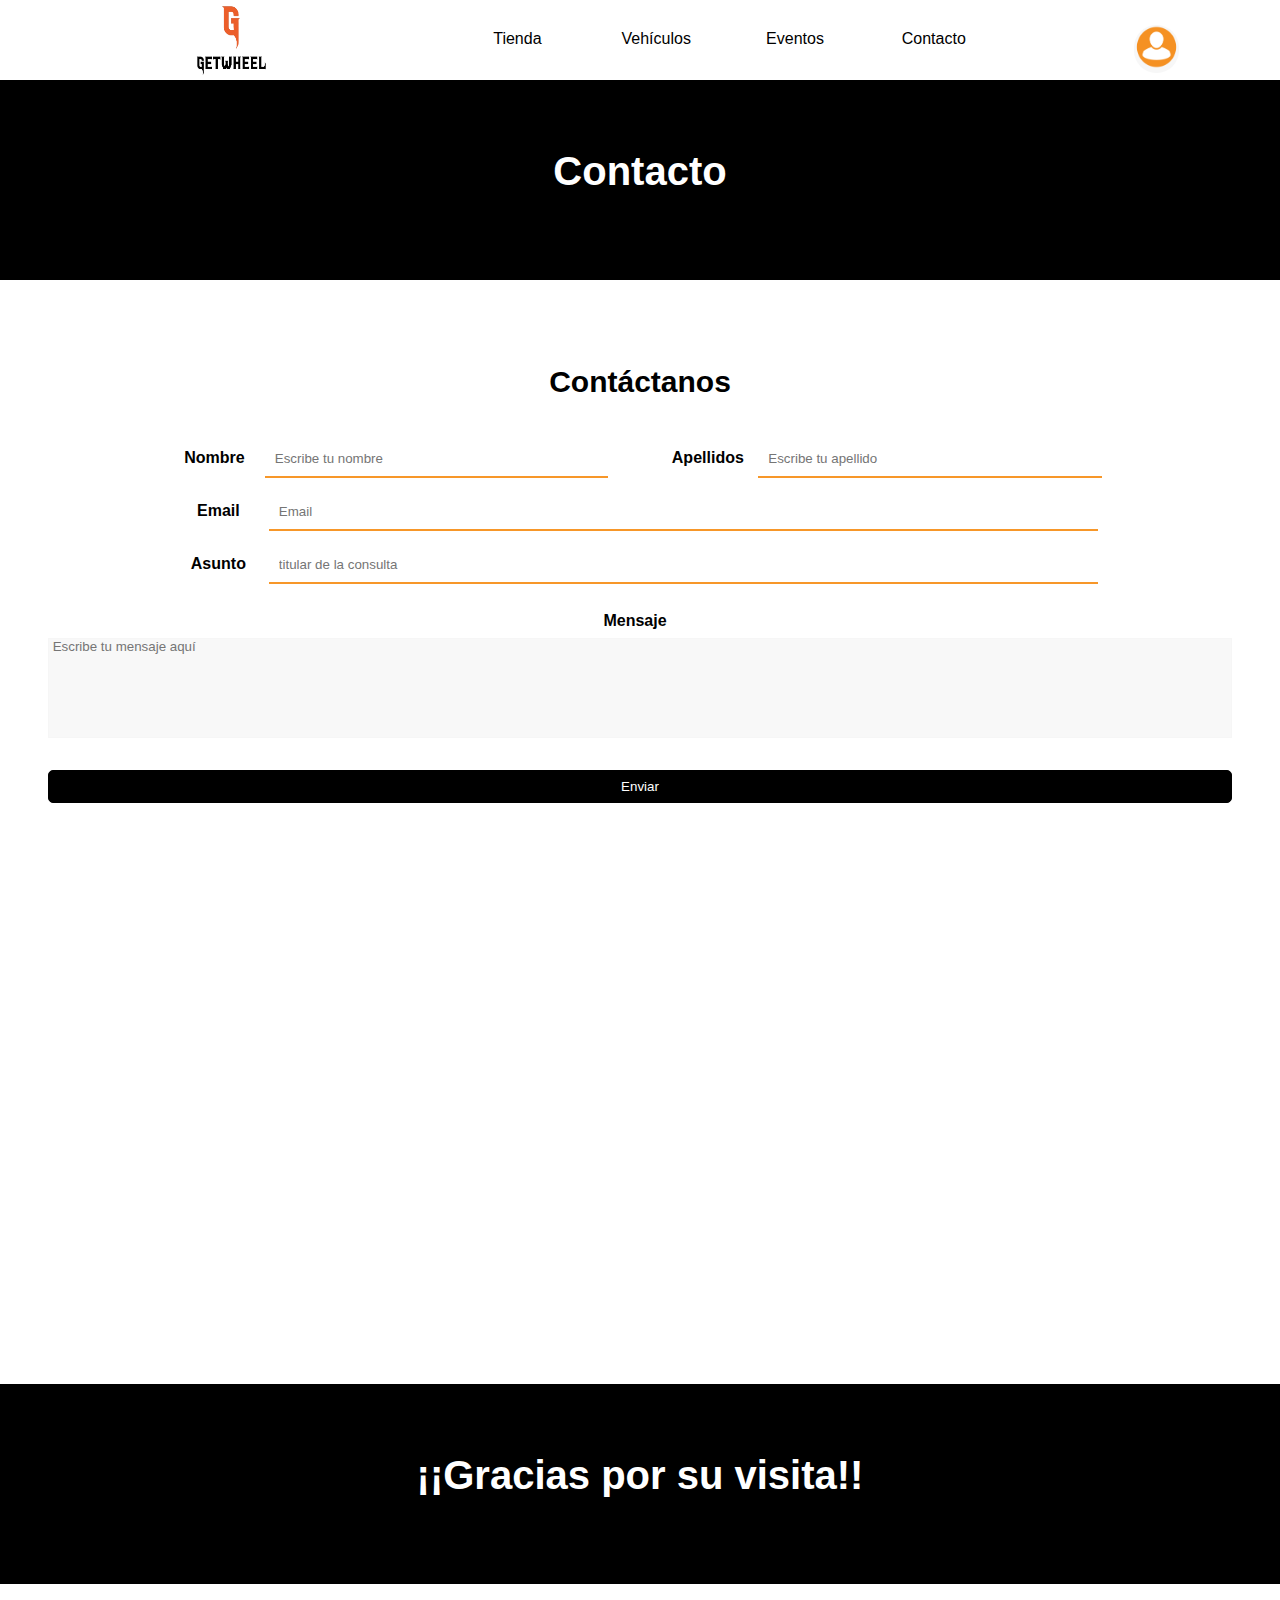
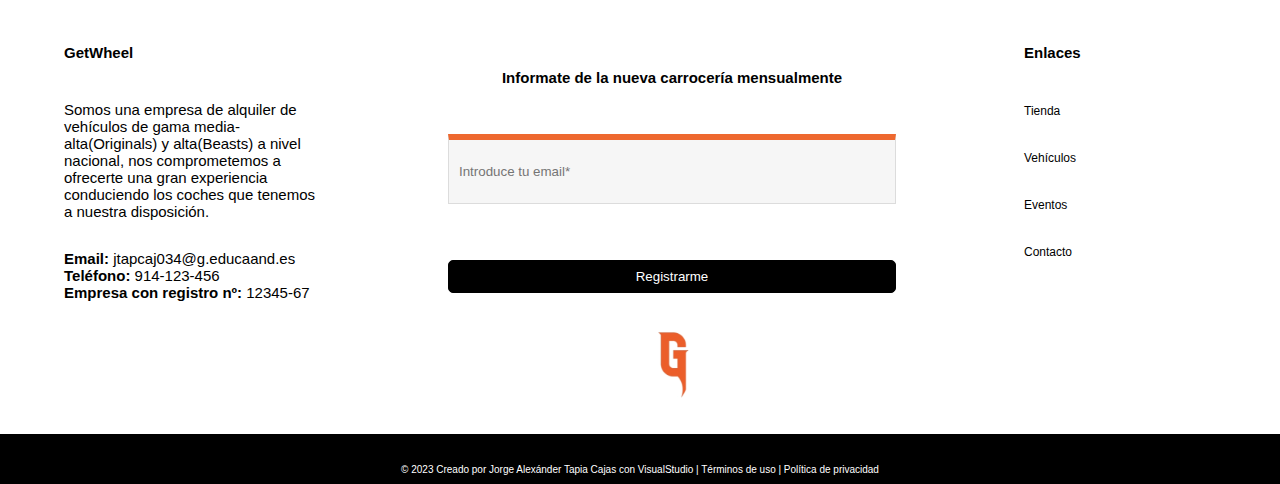
<file: Paginas/Contacto.html>
<!DOCTYPE html>
<html lang="en">
<head>
    <link rel="stylesheet" href="../css/estilosContacto.css">
    <link rel="stylesheet" href="https://fonts.googleapis.com/css?family=Tangerine">
    <link rel="stylesheet" href="https://cdnjs.cloudflare.com/ajax/libs/font-awesome/6.3.0/css/all.min.css">
    <meta charset="UTF-8">
    <meta http-equiv="X-UA-Compatible" content="IE=edge">
    <meta name="viewport" content="width=device-width, initial-scale=1.0">
    <title>Tienda</title>
</head>
<body>
    <header>
        <nav>
            <a href="../index.html" class="logoMenu"><img src="../images/Mi proyecto.png"/></a>
            <input type="checkbox" id="check">
            <label for="check" class="checkbtn">
                <i class="fa-solid fa-bars"></i>                
            </label>
            <ul>
                <li><a href="Tienda.html">Tienda</a></li>
                <li class="vehiculoDesplegable"><a href="Vehiculos.html">Vehículos</a>
                <!-- comienzo menu desplegable -->
                <ul>
                    <li><a href="">Marca</a></li>
                    <li><a href="">Año</a></li>
                    <li><a href="">Color</a></li>
                    <li><a href="">Tipo</a></li>
                </ul>
                <!-- fin menu desplegable -->
                </li>
                <li><a href="Eventos.html">Eventos</a></li>
                <li><a href="Contacto.html">Contacto</a></li>
                <li class="Login">
                    <a href="../Paginas/Login.html">
                        <img src="../images/loginimg2.png" alt="">
                    </a>
                </li>
            </ul>
        </nav>
    </header>

    <main>
        <section class="contacto">
            <h2>Contacto</h2>
        </section>

        <section class="formulario">
            <article class="datos">
                <h3>Contáctanos</h3>
                <form action="#" target="" method="get" name="formDatosPersonales">

                    <label for="nombre">Nombre</label>
                    <input type="text" name="nombre" id="nombre" placeholder="Escribe tu nombre"/>
                    <br class="nyp">
                
                    <label for="apellidos">Apellidos</label>
                    <input type="text" name="apellidos" id="apellidos" placeholder="Escribe tu apellido"/>
                    <br>
                
                    <label for="email">Email</label>
                    <input type="email" name="email" id="email" pattern="^[a-zA-Z0-9._%+-]+@[a-zA-Z0-9.-]+\.[a-zA-Z]{2,}$" placeholder="Email" required>
                    <br>

                    <label for="asunto">Asunto</label>
                    <input type ="asunto" name="asunto" id="asunto" placeholder="titular de la consulta"/>
                    <br>

                    <label for="mensaje">Mensaje</label>
                    <textarea name="mensaje" for="mensaje" placeholder=" Escribe tu mensaje aquí" maxlength="300"></textarea>
                    
                    <input type="submit" name="enviar" value="Enviar"/>
                </form>
            </article>
        </section>

        <!-- MAPA -->
        <iframe src="https://www.google.com/maps/embed?pb=!1m18!1m12!1m3!1d3205.6729039960624!2d-4.640340224455624!3d36.53788497232309!2m3!1f0!2f0!3f0!3m2!1i1024!2i768!4f13.1!3m3!1m2!1s0xd72e219a82d6e23%3A0x30296283b87b266a!2sIES%20Vega%20de%20Mijas!5e0!3m2!1ses!2ses!4v1681660203575!5m2!1ses!2ses" width="100%" height="450" style="border:0;" allowfullscreen="" loading="lazy" referrerpolicy="no-referrer-when-downgrade"></iframe>

        <section class="contacto">
            <h2>¡¡Gracias por su visita!!</h2>
        </section>

        <footer>
            <section class="info">
                <h4>GetWheel</h4>
                <p>Somos una empresa de alquiler de vehículos de gama media-alta(Originals) y alta(Beasts) 
                    a nivel nacional, nos comprometemos a ofrecerte una gran experiencia conduciendo los coches 
                    que tenemos a nuestra disposición.
                </p>
                <p> <b> Email:</b> jtapcaj034@g.educaand.es <br> <b> Teléfono: </b>914-123-456 <br> <b> Empresa con registro nº:</b> 12345-67</p>
            </section>
        
            <!-- 3er Trimestre FORMS -->
            <form id="mail">
                <h4>Informate de la nueva carrocería mensualmente</h4>
                    <input type="email" name="email" id="email" pattern="^[a-zA-Z0-9._%+-]+@[a-zA-Z0-9.-]+\.[a-zA-Z]{2,}$" placeholder="Introduce tu email*" required>         
                    <i class="fa fa-check check-ok"></i>
                    <input type="submit" name="enviar" value="Registrarme"/>
                    <img src="../images/imageonline-co-transparentimage_edited.png">
            </form>

            <section class="links">
                <h4>Enlaces</h4>
                <p><a href="">Tienda</a></p>
                <p><a href="">Vehículos</a></p>
                <p><a href="">Eventos</a></p>
                <p><a href="">Contacto</a></p>
            </section>

            <section class="bottom">
                <p>© 2023 Creado por Jorge Alexánder Tapia Cajas con VisualStudio  |  Términos de uso  |  Política de privacidad</p>
            </section>
        </footer>

    </main>

</body>
</html>
</file>
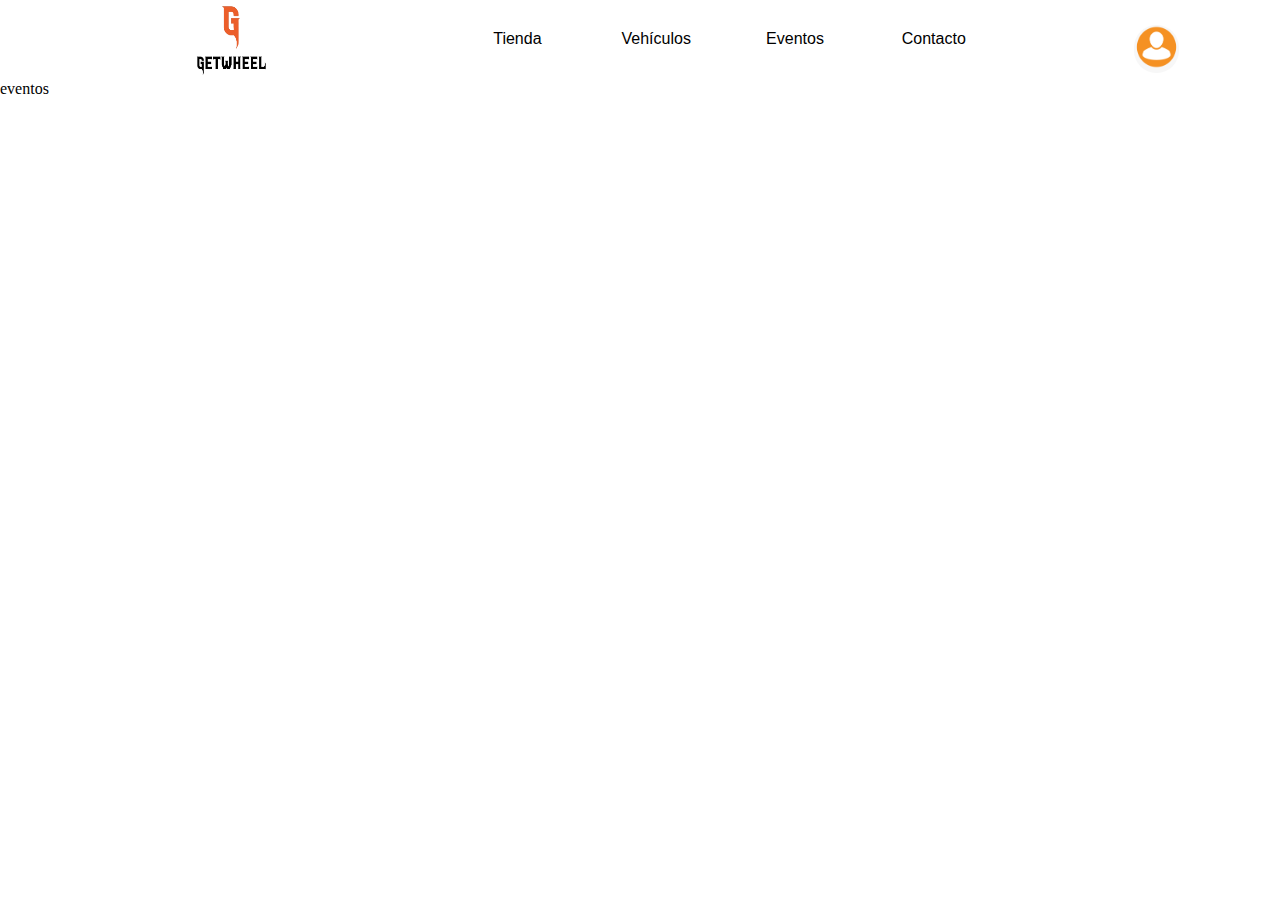
<file: Paginas/Eventos.html>
<!DOCTYPE html>
<html lang="en">
<head>
    <link rel="stylesheet" href="../css/estilosIndex.css">
    <link rel="stylesheet" href="https://fonts.googleapis.com/css?family=Tangerine">
    <link rel="stylesheet" href="https://cdnjs.cloudflare.com/ajax/libs/font-awesome/6.3.0/css/all.min.css">
    <meta charset="UTF-8">
    <meta http-equiv="X-UA-Compatible" content="IE=edge">
    <meta name="viewport" content="width=device-width, initial-scale=1.0">
    <title>Tienda</title>
</head>
<body>
    <header>
        <nav>
            <a href="../index.html" class="logoMenu"><img src="../images/Mi proyecto.png"/></a>
            <input type="checkbox" id="check">
            <label for="check" class="checkbtn">
                <i class="fa-solid fa-bars"></i>                
            </label>
            <ul>
                <li><a href="Tienda.html">Tienda</a></li>
                <li><a href="Vehiculos.html">Vehículos</a>
                <!-- comienzo menu desplegable -->
                <ul>
                    <li><a href="">Marca</a></li>
                    <li><a href="">Año</a></li>
                    <li><a href="">Color</a></li>
                    <li><a href="">Tipo</a></li>
                </ul>
                <!-- fin menu desplegable -->
                </li>
                <li><a href="Eventos.html">Eventos</a></li>
                <li><a href="Contacto.html">Contacto</a></li>
                <li class="Login">
                    <a href="../Paginas/Login.html">
                        <img src="../images/loginimg2.png" alt="">
                    </a>
                </li>
            </ul>
        </nav>
    </header>

    <p>eventos</p>

</body>
</html>
</file>
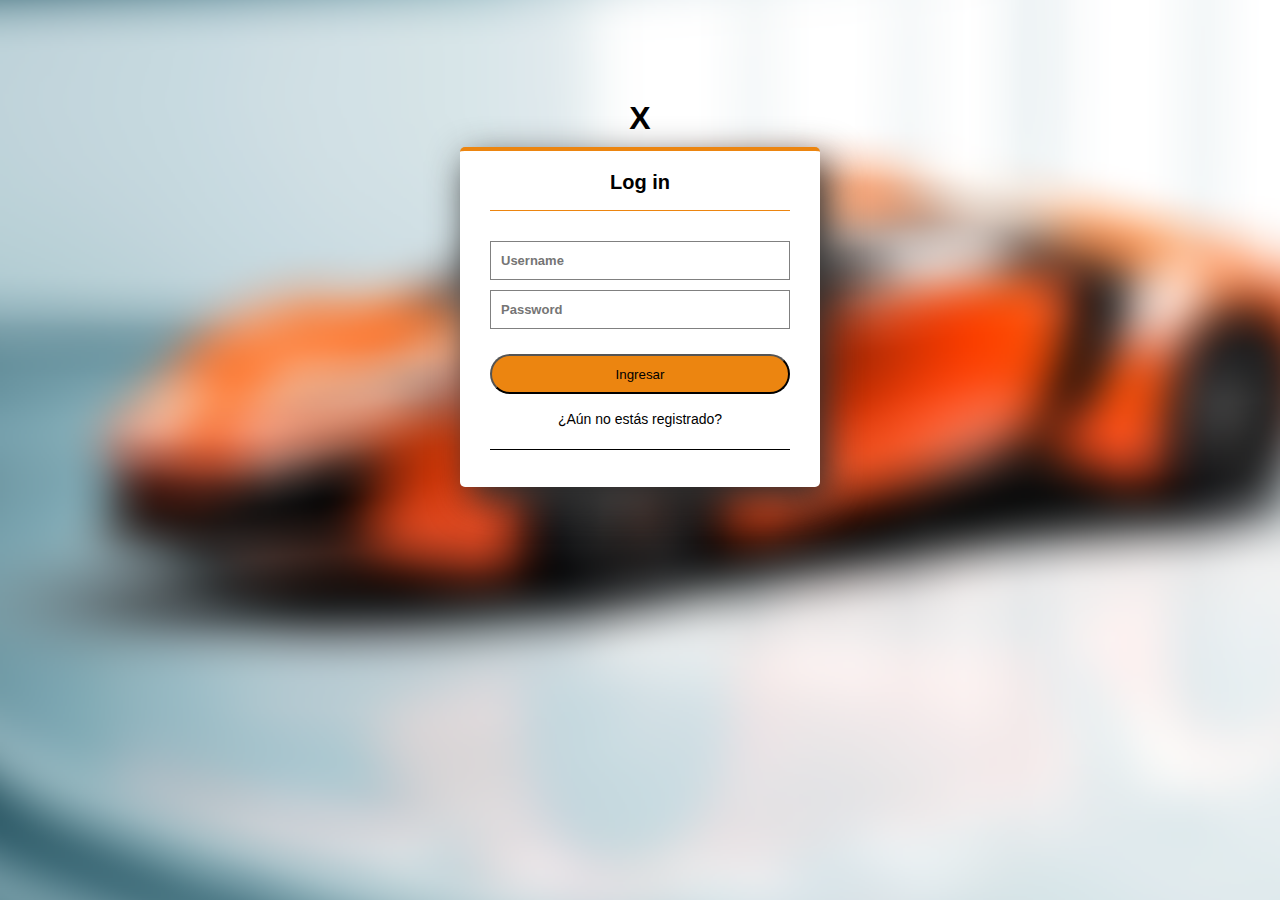
<file: Paginas/Login.html>
<!DOCTYPE html>
<html lang="en">
<head>
    <link rel="stylesheet" href="../css/estilosLogin.css">
        <link rel="stylesheet" href="https://fonts.googleapis.com/css?family=Tangerine">
        <link rel="stylesheet" href="https://cdnjs.cloudflare.com/ajax/libs/font-awesome/6.3.0/css/all.min.css">
        <meta charset="UTF-8">
        <meta http-equiv="X-UA-Compatible" content="IE=edge">
        <meta name="viewport" content="width=device-width, initial-scale=1.0">
        <title>Login</title>
</head>
<body>
    <article class="Salir">
        <a href="../index.html"><h1>X</h1></a>
    </article>
    <form action="Login" novalidate>
        <h5>Log in</h5>
        <input class="controls" type="text" name="usuario" value="" placeholder="Username">
        <input class="controls" type="password" name="contraseña" value="" placeholder="Password">
        <input class="buttons" type="submit" name="" value="Ingresar">
        <p><a href="../Paginas/Registro.html">¿Aún no estás registrado?</a></p>
    </form>
</body>
</html>
</file>
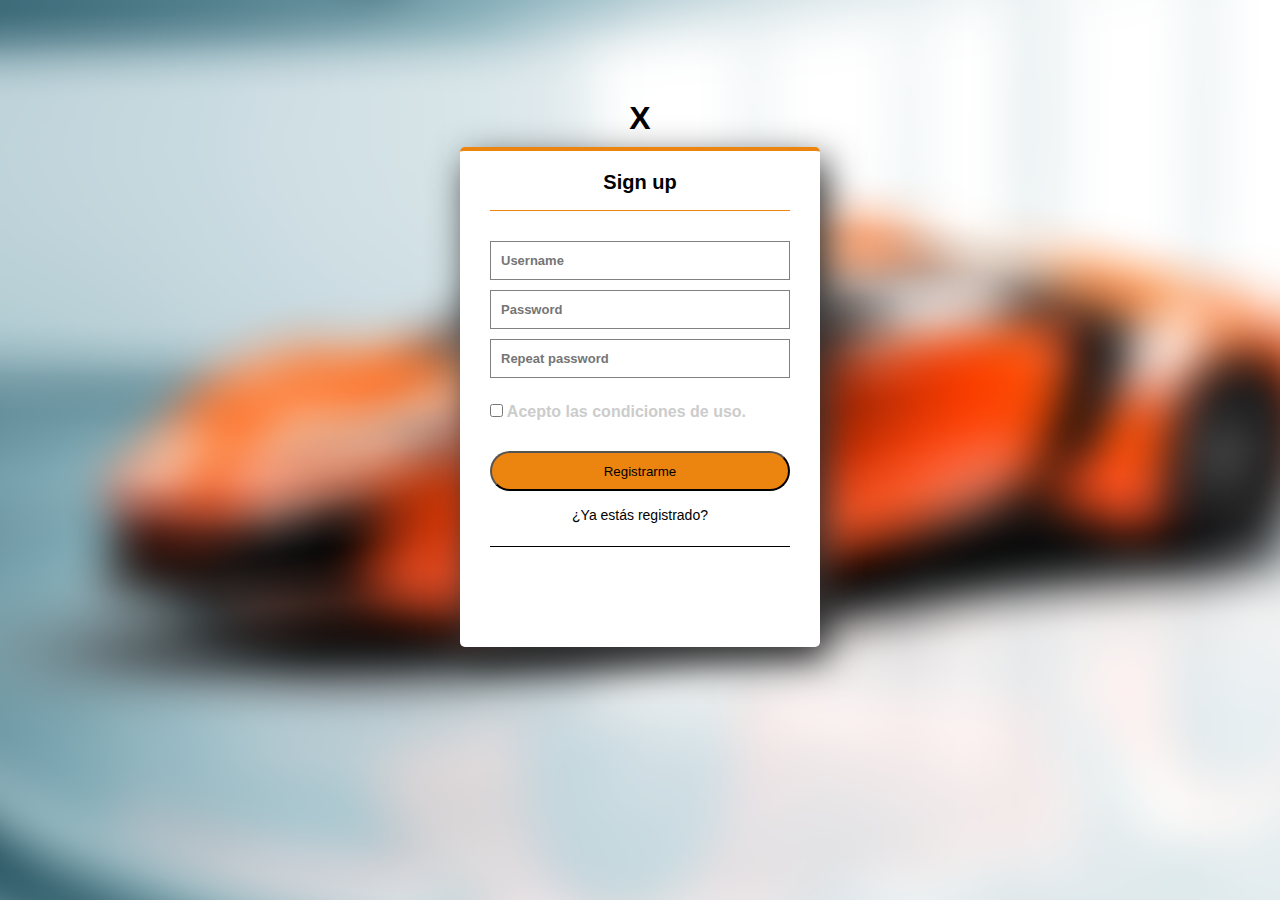
<file: Paginas/Registro.html>
<!DOCTYPE html>
<html lang="en">
<head>
    <link rel="stylesheet" href="../css/estilosRegistro.css">
        <link rel="stylesheet" href="https://fonts.googleapis.com/css?family=Tangerine">
        <link rel="stylesheet" href="https://cdnjs.cloudflare.com/ajax/libs/font-awesome/6.3.0/css/all.min.css">
        <meta charset="UTF-8">
        <meta http-equiv="X-UA-Compatible" content="IE=edge">
        <meta name="viewport" content="width=device-width, initial-scale=1.0">
        <title>Registro</title>
</head>
<body>
    <article class="Salir">
        <a href="../index.html"><h1>X</h1></a>
    </article>
    <form action="Login" novalidate id="form">
        <h5>Sign up</h5>
        <input class="controls" type="text" name="" id="usuario" value="" placeholder="Username">
        <input class="controls" type="password" name="" id="contraseña" pattern="^(?=.*[a-z])(?=.*[A-Z])(?=.*\d)(?=.*[#$@!%&*?])(?!\s)[a-zA-Z\d#$@!%&*?]{8,16}$" value="" placeholder="Password" required>
        <i class="comprueba">
            <p>Debes incluir minúscula, mayúscula, un número y un carácter especial(#$@!%&*?).</p>
        </i>
        <input class="controls" type="password" name="" id="repite contraseña" value="" placeholder="Repeat password">

        <input type="checkbox" id="acepto" ><label>   Acepto las condiciones de uso.</label>
        
        <input class="buttons" type="submit" name="" value="Registrarme">
        <p><a href="../Paginas/Login.html">¿Ya estás registrado?</a></p>

        <p class="warnings" id="warnings"></p>
    </form>

    <script src="app.js"></script>
</body>
</html>
</file>
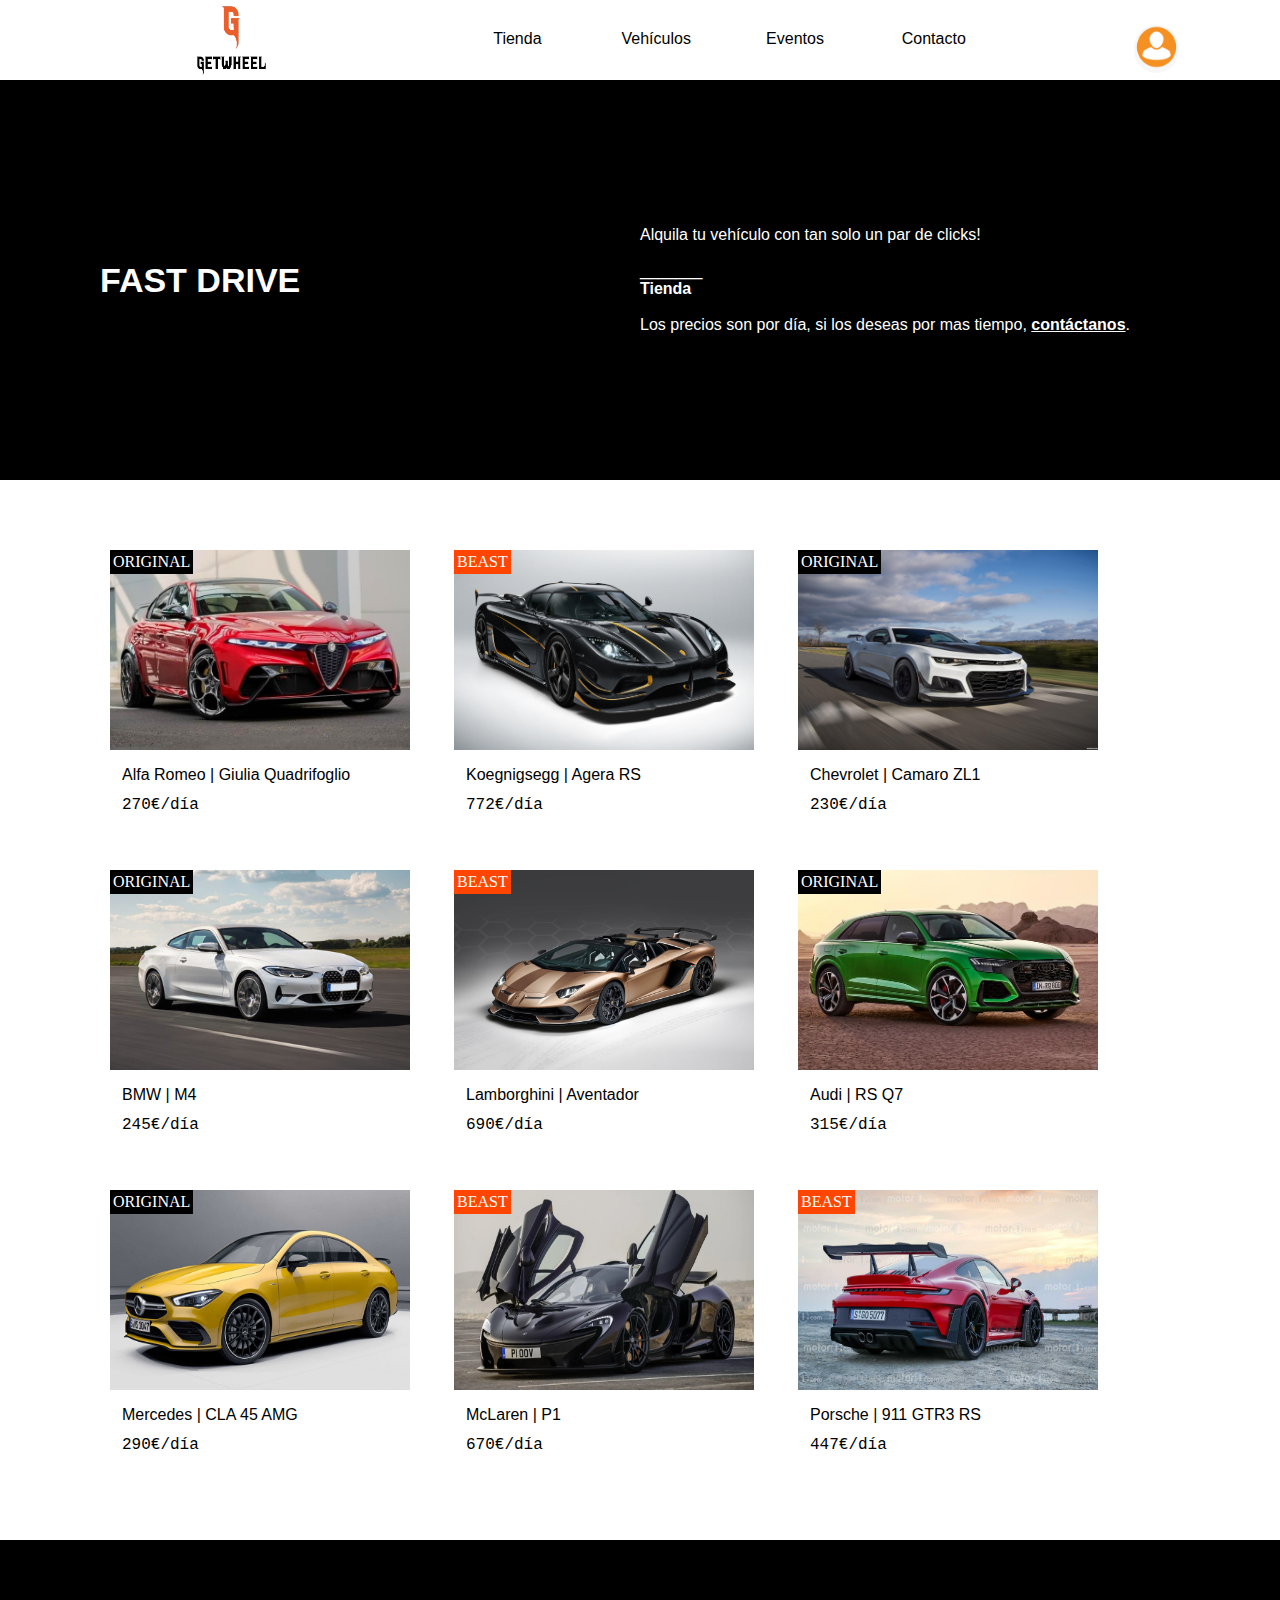
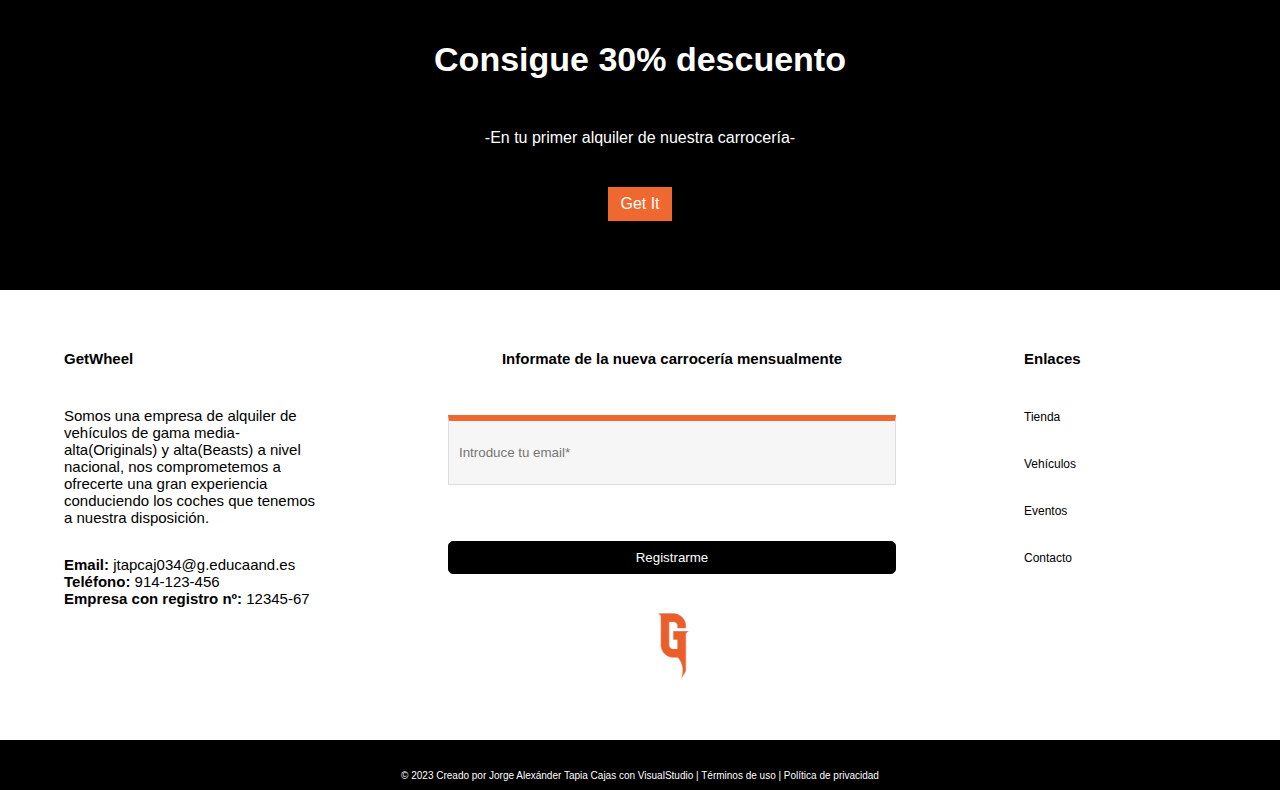
<file: Paginas/Tienda.html>
<!DOCTYPE html>
<html lang="en">
<head>
    <link rel="stylesheet" href="../css/estilosTienda.css">
    <link rel="stylesheet" href="https://fonts.googleapis.com/css?family=Tangerine">
    <link rel="stylesheet" href="https://cdnjs.cloudflare.com/ajax/libs/font-awesome/6.3.0/css/all.min.css">
    <meta charset="UTF-8">
    <meta http-equiv="X-UA-Compatible" content="IE=edge">
    <meta name="viewport" content="width=device-width, initial-scale=1.0">
    <title>Tienda</title>
</head>
<body>
    <header>
        <nav>
            <a href="../index.html" class="logoMenu"><img src="../images/Mi proyecto.png"/></a>
            <input type="checkbox" id="check">
            <label for="check" class="checkbtn">
                <i class="fa-solid fa-bars"></i>                
            </label>
            <ul>
                <li><a href="Tienda.html">Tienda</a></li>
                <li class="vehiculoDesplegable"><a href="Vehiculos.html">Vehículos</a>
                <!-- comienzo menu desplegable -->
                <ul>
                    <li><a href="">Marca</a></li>
                    <li><a href="">Año</a></li>
                    <li><a href="">Color</a></li>
                    <li><a href="">Tipo</a></li>
                </ul>
                <!-- fin menu desplegable -->
                </li>
                <li><a href="Eventos.html">Eventos</a></li>
                <li><a href="Contacto.html">Contacto</a></li>
                <li class="Login">
                    <a href="../Paginas/Login.html">
                        <img src="../images/loginimg2.png" alt="">
                    </a>
                </li>
            </ul>
        </nav>
    </header>

    <main>
        <section class="descripcion">
            <h2>FAST DRIVE</h2>
            <article class="informacion">
                <p>Alquila tu vehículo con tan solo un par de clicks!</p>
                <br>
                <p>_______</p>
                <p><b>Tienda</b></p>
                <br>
                <p>Los precios son por día, si los deseas por mas tiempo, <b><u>contáctanos</u></b>.</p>
            </article>
        </section>

        <section class="vehiculos">
            <a href="">
                <article class="prod uno">
                    <div class="catOriginal">ORIGINAL</div>
                    <img src="../images/alfa-romeo-giulia-gtam-render-1_edited.jpg" alt="">
                    <p>Alfa Romeo | Giulia Quadrifoglio</p>
                    <p class="precio">270€/día</p>
                </article>
            </a>
            <a href="">
                <article class="prod dos">
                    <div class="catBeast">BEAST</div>
                    <img src="../images/koenigsegg-agera-rs-gryphon-01.jpg" alt="">
                    <p>Koegnigsegg | Agera RS</p>
                    <p class="precio">772€/día</p>
                </article>
            </a>
            <a href="">
                <article class="prod tres">
                    <div class="catOriginal">ORIGINAL</div>
                    <img src="../images/chevrolet_camaro-zl1-1le-2017_r2.jpg" alt="">
                    <p>Chevrolet | Camaro ZL1</p>
                    <p class="precio">230€/día</p>
                </article>
            </a>
            <a href="">
                <article class="prod cuatro">
                    <div class="catOriginal">ORIGINAL</div>
                    <img src="../images/bmw-serie-4-fondo2.jpg" alt="">
                    <p>BMW | M4</p>
                    <p class="precio">245€/día</p>
                </article>
            </a>
            <a href="">
                <article class="prod cinco">
                    <div class="catBeast">BEAST</div>
                    <img src="../images/58048cba-lamborghini-aventador-svj-roadster-25.jpg" alt="">
                    <p>Lamborghini | Aventador</p>
                    <p class="precio">690€/día</p>
                </article>
            </a>
            <a href="">
                <article class="prod seis">
                    <div class="catOriginal">ORIGINAL</div>
                    <img src="../images/i2258740981.jpg_pictureSize=W640.jpg" alt="">
                    <p>Audi | RS Q7</p>
                    <p class="precio">315€/día</p>
                </article>
            </a>
            <a href="">
                <article class="prod siete">
                    <div class="catOriginal">ORIGINAL</div>
                    <img src="../images/mercedes-cla.jpg" alt="">
                    <p>Mercedes | CLA 45 AMG</p>
                    <p class="precio">290€/día</p>
                </article>
            </a>
            <a href="">
                <article class="prod ocho">
                    <div class="catBeast">BEAST</div>
                    <img src="../images/2012-mclaren-p1.webp" alt="">
                    <p>McLaren | P1</p>
                    <p class="precio">670€/día</p>
                </article>
            </a>
            <a href="">
                <article class="prod nueve">
                    <div class="catBeast">BEAST</div>
                    <img src="../images/porsche-911-gt3-rs-il-render-di-motor1.com.jpg" alt="">
                    <p>Porsche | 911 GTR3 RS</p>
                    <p class="precio">447€/día</p>
                </article>
            </a>
        </section>

        <section class="descuento">
            <h2>Consigue 30% descuento</h2>
            <p>-En tu primer alquiler de nuestra carrocería-</p>
            <a href="">
                Get It
            </a>
        </section>

        <footer>
            <section class="infof">
                <h4>GetWheel</h4>
                <p>Somos una empresa de alquiler de vehículos de gama media-alta(Originals) y alta(Beasts) 
                    a nivel nacional, nos comprometemos a ofrecerte una gran experiencia conduciendo los coches 
                    que tenemos a nuestra disposición.
                </p>
                <p> <b> Email:</b> jtapcaj034@g.educaand.es <br> <b> Teléfono: </b>914-123-456 <br> <b> Empresa con registro nº:</b> 12345-67</p>
            </section>
        
            <!-- 3er Trimestre FORMS -->
            <form id="mail">
                <h4>Informate de la nueva carrocería mensualmente</h4>
                    <input type="email" name="email" id="email" pattern="^[a-zA-Z0-9._%+-]+@[a-zA-Z0-9.-]+\.[a-zA-Z]{2,}$" placeholder="Introduce tu email*" required>         
                    <i class="fa fa-check check-ok"></i>
                    <input type="submit" name="enviar" value="Registrarme"/>
                    <img src="../images/imageonline-co-transparentimage_edited.png">
            </form>

            <section class="links">
                <h4>Enlaces</h4>
                <p><a href="">Tienda</a></p>
                <p><a href="">Vehículos</a></p>
                <p><a href="">Eventos</a></p>
                <p><a href="">Contacto</a></p>
            </section>

            <section class="bottom">
                <p>© 2023 Creado por Jorge Alexánder Tapia Cajas con VisualStudio  |  Términos de uso  |  Política de privacidad</p>
            </section>
        </footer>
    </main>

</body>
</html>
</file>
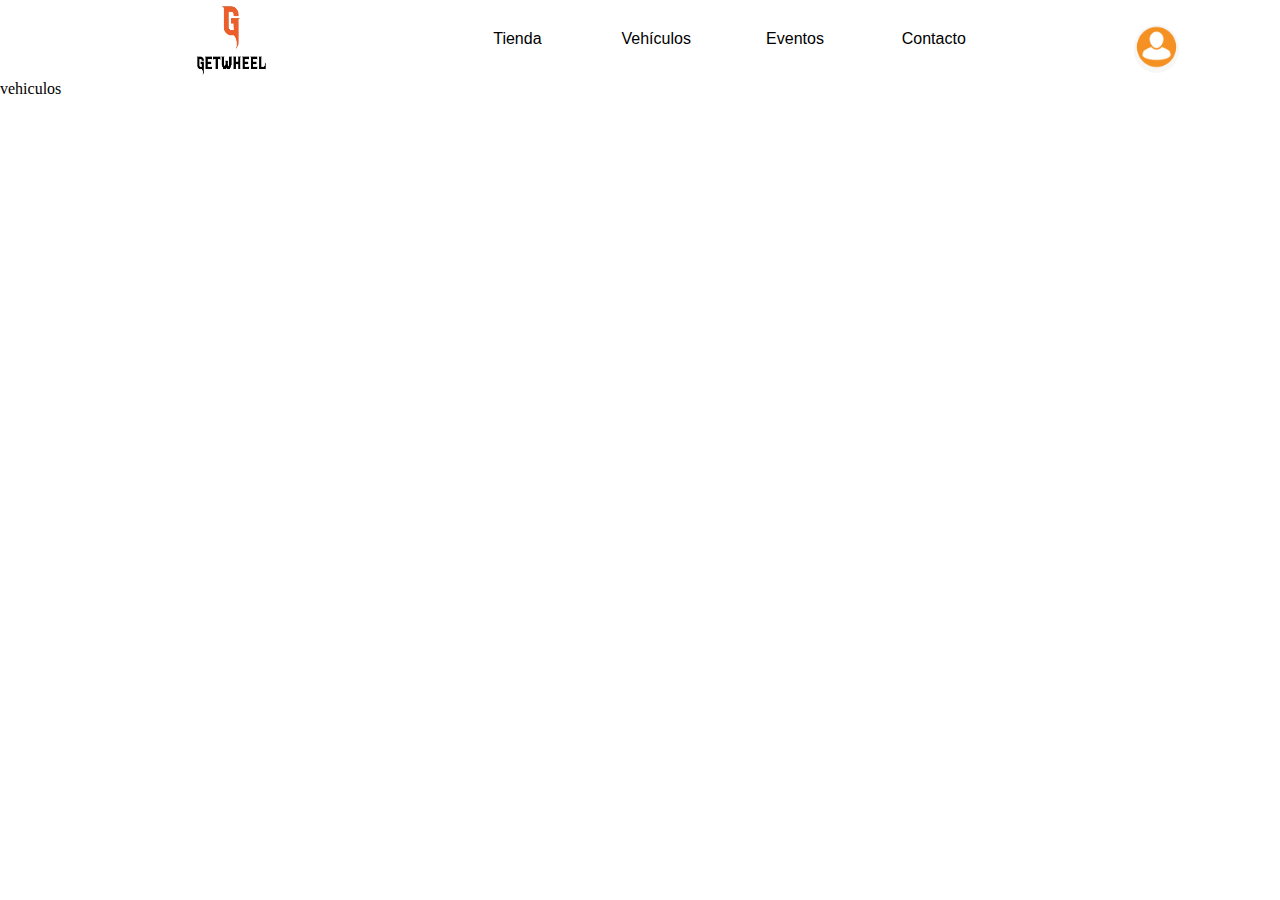
<file: Paginas/Vehiculos.html>
<!DOCTYPE html>
<html lang="en">
<head>
    <link rel="stylesheet" href="../css/estilosIndex.css">
    <link rel="stylesheet" href="https://fonts.googleapis.com/css?family=Tangerine">
    <link rel="stylesheet" href="https://cdnjs.cloudflare.com/ajax/libs/font-awesome/6.3.0/css/all.min.css">
    <meta charset="UTF-8">
    <meta http-equiv="X-UA-Compatible" content="IE=edge">
    <meta name="viewport" content="width=device-width, initial-scale=1.0">
    <title>Vehiculos</title>
</head>
<body>
    <header>
        <nav>
            <a href="../index.html" class="logoMenu"><img src="../images/Mi proyecto.png"/></a>
            <input type="checkbox" id="check">
            <label for="check" class="checkbtn">
                <i class="fa-solid fa-bars"></i>                
            </label>
            <ul>
                <li><a href="Tienda.html">Tienda</a></li>
                <li><a href="Vehiculos.html">Vehículos</a>
                <!-- comienzo menu desplegable -->
                <ul>
                    <li><a href="">Marca</a></li>
                    <li><a href="">Año</a></li>
                    <li><a href="">Color</a></li>
                    <li><a href="">Tipo</a></li>
                </ul>
                <!-- fin menu desplegable -->
                </li>
                <li><a href="Eventos.html">Eventos</a></li>
                <li><a href="Contacto.html">Contacto</a></li>
                <li class="Login">
                    <a href="../Paginas/Login.html">
                        <img src="../images/loginimg2.png" alt="">
                    </a>
                </li>
            </ul>
        </nav>
    </header>

    <p>vehiculos</p>

</body>
</html>
</file>
<file: css/estilosContacto.css>
/*** Reseteo propiedades ***/
* {
    padding: 0;
    margin: 0;
    box-sizing: border-box;
    /* border: 1px solid red; */
}


/****** LAYOUT ******/

/*** display / position / float ***/ /*** height / width / padding / border / margin ***/

body {
    background-color: white;
    align-items: center;
    justify-content: center;
}

header{
    position: sticky;
    display: flex;
    justify-content: center;
    top: 0;
    width: 100%;
    height: 80px;
    z-index: 1;
}


nav ul{
    width: 100%;
}

nav {
    position: sticky;
    display: flex;
    justify-content: center;
    top: 0;
    width: 100%;
    height: 80px;
    z-index: 1;
}

nav ul li {
    position: relative;
    float: left;
    border-radius: 16px;
    left: 35%;
    width: 8.5%;
    padding: 15px 0;
    margin: 15px;
}

.Login{
    width: 50px;
    height: 45px;
    padding: 0 0;
    border-radius: 50px;
    margin-top: 25px;
    margin-left: 10%;
}

.logoMenu {
    position: absolute;
    left: 15%;
    
}

.logoMenu img{
    width: 80px;
    height: 80px;
}

.contacto {
    position: relative;
    display: flex;
    flex-direction: column;
    justify-content: center;
    align-items: center ;
    text-align: center;
    width: 100%;
    height: 200px;

}

.formulario {
    position: relative;
    display: flex;
    flex-direction:row;
    justify-content: center;
    align-items: center ;
    text-align: center;
    width: 100%;
    height: 650px;
}


.formulario .datos {
    position: relative;
    width: 95%;
    height: 550px;
    padding: 35px 0;
}


.info {
    position: relative;
    width: 30%;
    height: 450px;
    padding: 60px 5%;
    background-color: #ffffff;
    /* border: 1px solid red; */
}

/*----------- 3er Trimestre FORMS------------*/

#mail {
    position: relative;
    display: flex;
    flex-direction: column;
    justify-content: center;
    align-items: center;
    width: 45%;
    height: 450px;
    padding: 60px 5%;
    background-color: #ffffff;
    /* border: 1px solid red; */
}

#mail .linkRegistro {
    padding: 20px;
}

#mail img {
    padding-top: 30px;
    height: 120px;
    width: 37px;
}

#mail input[type="email"]{
	width:100%;
    height: 120px;
	padding:3px 10px;
    border-bottom: 1px solid gainsboro;
    border-left:  1px solid gainsboro;
    border-right:  1px solid gainsboro;
	border-top: 6px solid rgb(238, 104, 47);
	background-color:#f6f6f6;
	margin:8px 0;
}

#mail input[type="submit"]:hover{
	cursor:pointer;
}

form input[type="submit"]{
	width:100%;
	padding:8px 16px;
	margin-top:32px;
	border:1px solid #000;
	border-radius:5px;
	display:block;
	color:#fff;
	background-color:#000;
} 


form input[value="Registrarme"]:hover{
	color: rgb(167, 166, 166);
}

/* validador */
.check-ok {
    color: rgb(255, 255, 255);
  }
   
  input:invalid:focus ~ .check-ok {
    display: inline;
    color: red;
  }

  input:invalid:focus ~ .check-ok {
    display: inline;
    color: red;
  }
   
  input:focus:valid ~ .check-ok {
    display: inline;
    color: rgb(7, 192, 7);
  }

  
  

/*----------- 3er Trimestre FORMS------------*/


.links {
    position: relative;
    width: 25%;
    height: 450px;
    padding: 60px 5%;
    background-color: #ffffff;
    /* border: 1px solid red; */
}

.bottom {
    position: absolute;
    width: 100%;
    height: 50px;
    bottom: 0px;
    background-color: #000000;
    /* border: 1px solid red; */

}

footer {
    position: relative;
    display: flex;
    flex-direction:row;
    justify-content: center;
    width: 100%;
    height: 500px;
}

footer p{
    margin: 30px 0;
    font-family:'Segoe UI', Tahoma, Geneva, Verdana, sans-serif;
    font-size: 15px;
}

footer .bottom p{
    position: relative;
    display: flex;
    justify-content: center;
    align-items: center;
    color: #ffffff;
    font-size: 10px;
}

/****** NAV ******/
nav {
    text-align: center;
    background-color: #ffffff;
}

nav ul {
    list-style-type: none;
}

nav li:hover {
    background-color: #f1f1f1;
}

nav a {
    color: #000000;
    font-family:'Segoe UI', Tahoma, Geneva, Verdana, sans-serif;
    text-decoration: none;
}

/* menu desplegable */

nav ul li ul {
    display:none;
    position:absolute;
    border-radius: 10px;
    top:100%;
    background:#eee;
    text-align: left;
    width:130px;
    border-top-left-radius: 0px;
    border-top-right-radius: 0;
    opacity: .9;
    }

.vehiculoDesplegable{
    border-bottom-right-radius: 0;
    border-bottom-left-radius: 0;
}
    /* items del menu desplegable */

nav ul li ul li {
    float:none;
    width: 110px;
    margin-left: -40px;

}

/* enlaces de los items del menu desplegable */

nav ul ul a {
    padding:10px 15px;
    width: 10px;

}

/* items del menu desplegable al pasar el ratón */

nav ul li:hover > ul {
    display: flex;
    flex-direction: column;


}

nav ul li ul li:hover {
    background-color: #fcb786;

}

.Login img{
    width: 45px;
    height: 48px;
    border-radius: 50px;
}

.Login a{
    width: 40px;
}





/********* MAIN *****************/


.contacto {
    background-color: #000000;
}

.contacto h2 {
    color: #ffffff;
    font-size: 40px;
    font-family:'Segoe UI', Tahoma, Geneva, Verdana, sans-serif;
    margin-bottom: 18px;
}




.formulario .datos {
    background-color: rgb(255, 255, 255);
}

.formulario .datos h3{
    color: #000000;
    font-size: 30px;    
    font-family:'Segoe UI', Tahoma, Geneva, Verdana, sans-serif;
    margin-bottom: 18px;
}


.formulario article a {
    font-weight: bold;
    text-decoration: none;
    color: #ffffff;
    font-family:'Segoe UI', Tahoma, Geneva, Verdana, sans-serif;
    padding: 5px 10px;
    font-size: 30px;
}

.formulario article a:hover {
    font-weight:lighter;
    color: white;
}

form{
    position: absolute;
    display:block;
	width:100%;
	padding:16px;
	border-radius:10px;
	margin:auto;
    font-family: 'Segoe UI', Tahoma, Geneva, Verdana, sans-serif;
}

form label{
	width:72px;
    margin-right: 10px;
	font-weight:bold;
	display:inline-block;
}

form label[for="mensaje"]{
    margin-top: 20px;
}


form input[type="text"]{
    width:29%;
    padding:10px 10px;
    border: #fff;
    border-bottom:2px solid #f79729;
    margin:8px 0;
    display:inline-block;
}

form input[name="nombre"]{
    margin-right: 5%;
}

form input[type="email"]{
	width:70%;
	padding:10px 10px;
    border: #fff;
	border-bottom:2px solid #f79729;
	margin:8px 0;
	display:inline-block;
}

.nyp{
    display: none;
}
  

form input[type="asunto"]{
	width:70%;
	padding:10px 10px;
    border: #fff;
	border-bottom:2px solid #f79729;
	margin:8px 0;
	display:inline-block;
}

form input[type="submit"]{
	width:100%;
	padding:8px 16px;
	margin-top:32px;
	border:1px solid #000;
	border-radius:5px;
	display:block;
	color:#fff;
	background-color:#000;
} 

form input[type="submit"]:hover{
	cursor:pointer;
}

form input[value="Enviar"]:hover{
    color: grey;
}

textarea{
	width:100%;
	height:100px;
	border:1px solid #f6f6f6;
	background-color:#f8f8f8;			
	margin:8px 0;
	resize:none;
	display:block;
    font-family: 'Segoe UI', Tahoma, Geneva, Verdana, sans-serif;
}


/******************************FOOTER*******************************/

footer h4{
    font-size: 15px;
    font-family:'Segoe UI', Tahoma, Geneva, Verdana, sans-serif;
    margin-bottom: 40px;
}

footer article a{
    color: #000000;
    font-weight: bold;
    text-decoration: none;
    font-family:'Segoe UI', Tahoma, Geneva, Verdana, sans-serif;
    padding: 3px 7px;
    font-size: 12px;
}

footer article a:hover {
    font-weight:lighter;
    color: white;
}

.links a{
    color: #000000;
    text-decoration: none;
    font-family:'Segoe UI', Tahoma, Geneva, Verdana, sans-serif;
    font-size: 12px;
}

.links a:hover {
    font-weight:bold;
    color: black;
}



/** RESPONSIVE **/

.checkbtn{
    position: absolute;
    color: #000000;
    font-size: 50px;
    margin-top: 10px;
    margin-left: 70%;
    cursor: pointer;
    display: none;
}

#check{
    display: none;
}



@media (max-width:952px){
    
    .logoMenu img{
        margin-top: 5px;
        width: 70px;
        height: 70px
        
    }

    /** NO HE USADO ESTO PORQUE AL HABERLO HECHO ANTES CON 
    PORCENTAJES, SOLO HE MOFICICADO LA IMAGEN NO EL PADDING LEFT**
    --- lo digo porque era un requisito para la nota.
    .logoMenu{
        padding-left: -5%;
    }
    **/

    nav ul li {
        margin-left: 30px;
        font-size: 12px;
    }

    .Login{
        width: 40px;
        margin-left: 5%;
    }

    main {
        font-size: 11px;
    }

    
    .formulario {
        flex-direction:column;
        justify-content: center;
        align-items: center ;
        text-align: center;
        width: 100%;
        height: 650px;
    }

    /** PARA UN DESCUADRE EN FOOTER SECTION .INFO **/
    .info p{
        font-size: 10px;
    }


}


@media (max-width:858px){

    .contacto h2{
        font-size: 20px;
    }

    .checkbtn{
        display: block;
    }

    ul{
        position: fixed;
        display: flex;
        flex-direction: column;
        width: 50%;
        height: 61%;
        background-color:rgb(243, 126, 77);
        top:80px;
        left: 100%;
        transition: all .5s;
        border-bottom-left-radius: 10px;
    }



    nav ul li{
        display: inline-block;
        width: 100px;
        margin-left: 10%;
        left:0;
    }

    nav ul li ul{
        visibility: hidden;
    }

    nav ul li a{
        font-size: 15px;
    }

    .Login{
        margin-left: 15%;
    }

    .formulario{
        width: 100%;
    }

    #check:checked ~ ul{
        left:60%;
    }

    .nyp{
        display:inline;
    }

    form input[type="text"]{
        width:70%
    }
    
    form input[name="nombre"]{
        margin-right: 0;
    }

}
</file>
<file: css/estilosIndex.css>
/*** Reseteo propiedades ***/
* {
    padding: 0;
    margin: 0;
    box-sizing: border-box;
    /* border: 1px solid red; */
}


/****** LAYOUT ******/

/*** display / position / float ***/ /*** height / width / padding / border / margin ***/

body {
    background-color: white;
    align-items: center;
    justify-content: center;
}

#logo {
    position: relative;
    left: 47%;
    top: 30px;
    width: 70px;
    height: 160px;
}

header{
    position: sticky;
    display: flex;
    justify-content: center;
    top: 0;
    width: 100%;
    height: 80px;
    z-index: 1;
}

main{
    position: relative;
    width: 100%;
    height: auto;
    margin: 0;
    padding: 0;
}

nav ul{
    width: 100%;
}

nav {
    position: sticky;
    display: flex;
    justify-content: center;
    top: 0;
    width: 100%;
    height: 80px;
    z-index: 1;
}

nav ul li {
    position: relative;
    float: left;
    border-radius: 16px;
    left: 35%;
    width: 8.5%;
    padding: 15px 0;
    margin: 15px;
}

.Login{
    width: 50px;
    height: 45px;
    padding: 0 0;
    border-radius: 50px;
    margin-top: 25px;
    margin-left: 10%;
}

.logoMenu {
    position: absolute;
    left: 15%;
    
}

.logoMenu img{
    width: 80px;
    height: 80px;
}



#Lykan{
    position: relative;
    width: 100%;
    height: 650px;
    background-image: url("../images/LykanRecortada-background.png");
    background-size: cover;
    background-repeat: no-repeat;
    background-position: center center;
}

#Lykan h1 {
    position: absolute;
    left: 43%;
    top: 530px;
}

#Lykan p {
    position: absolute;
    font-family:'Segoe UI', Tahoma, Geneva, Verdana, sans-serif;
    left: 57%;
    top: 590px;
}

.lambo {
    position: relative;
    display: flex;
    justify-content: center;
    width: 100%;
    height: 780px;
    background-image: url("../images/lambo-redimensionada.jpg");
    background-size: cover;
    background-repeat: no-repeat;
    background-position: center center;
}

.aboutus {
    display: flex;
    justify-content: center;
    text-align: center;
    position: absolute;
    margin-top: 120px;
    width: 40%;
    height: 570px;
    padding-bottom: 100px;
    background-color: #ffffff;
}



.descripcion {
    position: absolute;
    margin: 0 10%;
    margin-top: 180px;
    height: 250px;
}

.sabermas {
    text-align: center;
    position: absolute;
    width: 50%;
    top: 450px;
    margin: 50px 35%;
    padding: 5px 1%;
}

.selectBO {
    position: relative;
    display: flex;
    flex-direction:row;
    justify-content: center;
    align-items: center ;
    text-align: center;
    width: 100%;
    height: 105px;
}


.selectBO article {
    width: 50%;
    height: 105px;
    padding: 35px 0;
}

/*** IMPORTANTE ***/
.scrollshop {
    position: relative;
    display: flex;
    align-items: center;
    justify-content: center;
    height: 560px;
    padding-top: 80px;
    padding-bottom: 50px;
    padding-left: 10px;
    padding-right: 10px;
    /*border: 5px solid red;*/
}

.scrollshop h2 {
    position: absolute;
    font-family:'Segoe UI', Tahoma, Geneva, Verdana, sans-serif;
    left: 100px;
    top: 80px
}

.scrollshop .slider2 {
    position: relative;
    display:flex;
    overflow: scroll;
    justify-content: center;
    align-items: center;
    width: 87%;
    height: 370px;
    margin-top: 30px;
}

.scrollshop .slider2 .pag {
    margin: 15px;
    position: relative;
    width: 250px;
    height: 300px;
}

.scrollshop .slider2 article {
    position: relative;
    width: 250px;
    height: 150px;
}

.descripcionS{
    font-size: 15px;
    font-family:'Segoe UI', Tahoma, Geneva, Verdana, sans-serif;
}

.scrollshop .pag .buy{
    position: absolute;
    display: flex;
    justify-content: center;
    width: 60%;
    height: 37px;
    bottom: 10px;
    left: 45px;
    background-color: rgb(238, 104, 47);
}

.buy p{
    color: #ffffff;
    font-family:'Segoe UI', Tahoma, Geneva, Verdana, sans-serif;
}

.scrollshop .control {
    position: absolute;
    width: 25px;
    height: 25px;
    /*border: 5px solid green;*/
}

.scrollshop .prev {
    height: 40px;
    left: 40px;
    top: 50%;
    transform: translate(-50%, -50%);
}

.scrollshop .next {
    height: 40px;
    right: 40px;
    top: 50%;
    transform: translate(50%, -50%);
}

.defBeasts {
    position: relative;
    width: 100%;
    height: 600px;
}

.defBeasts .definitionB {
    position: relative;
    display: flex;
    flex-direction: column;
    justify-content: center;
    align-items: center;
    text-align: center;
    float: left;
    width: 30%;
    height: 600px;
    padding: 6%;
}

.defBeasts .imageB {
    position: relative;
    width: 70%;
    margin-left: 30%;
    height: 600px;
    background-image: url("../images/lambo.gif");
    background-size: cover;
    background-position: center center;
}

.defOriginals {
    position: relative;
    width: 100%;
    height: 600px;
    border-top: 20px solid rgb(238, 104, 47);
}

.defOriginals .definitionO {
    position: relative;
    display: flex;
    flex-direction: column;
    justify-content: center;
    align-items: center;
    text-align: center;
    float: right;
    width: 30%;
    height: 600px;
    padding: 6%;
}

.defOriginals .imageO {
    position: relative;
    width: 70%;
    margin-right: 30%;
    height: 600px;
    background-image: url("../images/audi-rs-gif.gif");
    background-size: cover;
}

.eventos {
    position: relative;
    display: flex;
    flex-direction: column;
    justify-content: center;
    align-items: center ;
    text-align: center;
    width: 100%;
    height: 600px;

}

.eventos .list {
    display: flex;
    justify-content: center;
    align-items: center;
    width: 80%;
    height: 400px;
}


.eventos .list article {
    margin: 20px;
    position: relative;
    width: 35%;
    height: 380px;
}

.eventos .list .uno article{
    position: relative;
    margin: 0;
    width: 100%;
    height: 190px;
    border: 2px solid white;
}

.eventos .list .dos article{
    position: relative;
    margin: 0;
    width: 100%;
    height: 190px;
    border: 2px solid white;
}

.eventos .list .tres article{
    position: relative;
    margin: 0;
    width: 100%;
    height: 190px;
    border: 2px solid white;
}



.eventos .list .uno .reserva {
    position: absolute;
    display: flex;
    justify-content: center;
    align-items: center;
    left: 22%;
    width: 50%;
    height: 30px;
    bottom: 40px;
    background-color: rgb(238, 104, 47);
}

.eventos .list .dos .reserva {
    position: absolute;
    display: flex;
    justify-content: center;
    align-items: center;
    left: 22%;
    width: 50%;
    height: 30px;
    bottom: 40px;
    background-color: rgb(238, 104, 47);
}

.eventos .list .tres .reserva {
    position: absolute;
    display: flex;
    justify-content: center;
    align-items: center;
    left: 22%;
    width: 50%;
    height: 30px;
    bottom: 40px;
    background-color: rgb(238, 104, 47);
}


.info {
    position: relative;
    width: 30%;
    height: 450px;
    padding: 60px 5%;
    background-color: #ffffff;
    /* border: 1px solid red; */
}

/*----------- 3er Trimestre FORMS------------*/

#mail {
    position: relative;
    display: flex;
    flex-direction: column;
    justify-content: center;
    align-items: center;
    width: 45%;
    height: 450px;
    padding: 60px 5%;
    background-color: #ffffff;
    /* border: 1px solid red; */
}

#mail .linkRegistro {
    padding: 20px;
}

#mail img {
    padding-top: 30px;
    height: 120px;
    width: 37px;
}

#mail input[type="email"]{
	width:100%;
    height: 120px;
	padding:3px 10px;
    border-bottom: 1px solid gainsboro;
    border-left:  1px solid gainsboro;
    border-right:  1px solid gainsboro;
	border-top: 6px solid rgb(238, 104, 47);
	background-color:#f6f6f6;
	margin:8px 0;
}

#mail input[type="submit"]:hover{
	cursor:pointer;
}

form input[type="submit"]{
	width:100%;
	padding:8px 16px;
	margin-top:32px;
	border:1px solid #000;
	border-radius:5px;
	display:block;
	color:#fff;
	background-color:#000;
} 


form input[value="Registrarme"]:hover{
	color: rgb(167, 166, 166);
}

/* validador */
.check-ok {
    color: rgb(255, 255, 255);
  }
   
  input:invalid:focus ~ .check-ok {
    display: inline;
    color: red;
  }

  input:invalid:focus ~ .check-ok {
    display: inline;
    color: red;
  }
   
  input:focus:valid ~ .check-ok {
    display: inline;
    color: rgb(7, 192, 7);
  }
  

/*----------- 3er Trimestre FORMS------------*/


.links {
    position: relative;
    width: 25%;
    height: 450px;
    padding: 60px 5%;
    background-color: #ffffff;
    /* border: 1px solid red; */
}

.bottom {
    position: absolute;
    width: 100%;
    height: 50px;
    bottom: 0px;
    background-color: #000000;
    /* border: 1px solid red; */

}

footer {
    position: relative;
    display: flex;
    flex-direction:row;
    justify-content: center;
    width: 100%;
    height: 500px;
}

footer p{
    margin: 30px 0;
    font-family:'Segoe UI', Tahoma, Geneva, Verdana, sans-serif;
    font-size: 15px;
}

footer .bottom p{
    position: relative;
    display: flex;
    justify-content: center;
    align-items: center;
    color: #ffffff;
    font-size: 10px;
}


/****** NAV ******/
nav {
    text-align: center;
    background-color: #ffffff;
}

nav ul {
    list-style-type: none;
}

nav li:hover {
    background-color: #f1f1f1;
}

nav a {
    color: #000000;
    font-family:'Segoe UI', Tahoma, Geneva, Verdana, sans-serif;
    text-decoration: none;
}

/* menu desplegable */

nav ul li ul {
    display:none;
    position:absolute;
    border-radius: 10px;
    top:100%;
    background:#eee;
    text-align: left;
    width:130px;
    border-top-left-radius: 0px;
    border-top-right-radius: 0;
    opacity: .9;
    }

.vehiculoDesplegable{
    border-bottom-right-radius: 0;
    border-bottom-left-radius: 0;
}

   /* items del menu desplegable */
   
   nav ul li ul li {
    float:none;
    width: 110px;
    margin-left: -40px;

   }
   
   /* enlaces de los items del menu desplegable */
   
   nav ul ul a {
    padding:10px 15px;
    width: 10px;
    
   }
   
   /* items del menu desplegable al pasar el ratón */
   
   nav ul li:hover > ul {
    display: flex;
    flex-direction: column;

    
}

nav ul li ul li:hover {
    background-color: #fcb786;

}

.Login img{
    width: 45px;
    height: 48px;
    border-radius: 50px;
}

.Login a{
    width: 40px;
}



/****** A ******/


#Lykan h1 {
    font-family:'Franklin Gothic Medium', 'Arial Narrow', Arial, sans-serif;
    font-size:80px;
    color: rgb(180, 177, 177);
}

.aboutus h1 {
    position: relative;
    margin: 40px 75px;
    padding: 0 4%;
    font-size: 50px;
    font-family:'Segoe UI', Tahoma, Geneva, Verdana, sans-serif;
    
}

.aboutus p {
    font-size: 18px;
    font-family:'Segoe UI', Tahoma, Geneva, Verdana, sans-serif;
}

.sabermas {
    background-color: rgb(238 84 18);
}

.sabermas a {
    text-decoration: none;
    padding: 5px 10px;
    font-size: 12px;
    color: #ffffff;
}

.sabermas a:hover {
    font-weight: bold;
    color: #000000;
}

.selectBO .selectoriginal {
    background-color: #000000;
}

.selectBO .selectbeast {
    background-color: rgb(238 84 18);
}


.selectBO article a {
    font-weight: bold;
    text-decoration: none;
    color: #ffffff;
    font-family:'Segoe UI', Tahoma, Geneva, Verdana, sans-serif;
    padding: 5px 10px;
    font-size: 30px;
}

.selectBO article a:hover {
    font-weight:lighter;
    color: white;
}

.scrollshop {
    background-color: #ffffff;
}

.scrollshop .slider2 h3 {
    font-size: 15px;
    padding: 15px;
}

.scrollshop .slider2 p {
    font-size: 13px;
    padding: 10px;
}

.definitionB {
    background-color: #000000;
}

/* correccion */
.definitionB>h1 { 
    color: #ffffff;
    font-size: 30px;
    font-family:'Segoe UI', Tahoma, Geneva, Verdana, sans-serif;
    margin-bottom: 15px;
}

.definitionB>p {
    line-height: 120%;
    color: #ffffff;
    font-size: 22px;
    font-family:'Segoe UI', Tahoma, Geneva, Verdana, sans-serif;
    margin-top: 15px;
}

.definitionO {
    background-color: #ffffff;
}

.definitionO>h1 {
    color: #000000;
    font-size: 30px;
    font-family:'Segoe UI', Tahoma, Geneva, Verdana, sans-serif;
    margin-bottom: 15px;
}

.definitionO>p {
    line-height: 120%;
    color: #000000;
    font-size: 22px;
    font-family:'Segoe UI', Tahoma, Geneva, Verdana, sans-serif;
    margin-top: 15px;
}

.eventos {
    background-color: #000000;
}

.eventos .list article {
    background-color: #ffffff;
}

.eventos h2 {
    color: #ffffff;
    font-size: 30px;
    font-family:'Segoe UI', Tahoma, Geneva, Verdana, sans-serif;
    margin-bottom: 40px;
}

.eventos .list article h3 {
    text-align: left;
    margin: 20px;
    font-size: 23px;
    font-family:'Segoe UI', Tahoma, Geneva, Verdana, sans-serif;
}

.eventos .list article p {
    text-align: left;
    margin: 20px;
    font-size: 15px;
    font-family:'Segoe UI', Tahoma, Geneva, Verdana, sans-serif;
}

.eventos .list .uno .image{
    background-image: url("../images/d8bb0951b270e6828c1e0c0707897e4a.gif");
    background-size: cover;
}

.eventos .list .dos .image{
    background-image: url("../images/640.gif");
    background-size: cover;
}

.eventos .list .tres .image{
    background-image: url("../images/race-car-45.gif");
    background-size: cover;
}

.scrollshop .slider2 .uno .image {
    background-image: url("../images/koenigsegg-agera-rs-gryphon-01.jpg");
    background-size: cover;
}

.scrollshop .slider2 .dos .image {
    background-image: url("../images/mclaren_mso_p1_67-scaled-e1621362741461.jpeg");
    background-size: cover
}

.scrollshop .slider2 .tres .image {
    background-image: url("../images/alfa-romeo-giulia-gtam-render-1.jpg");
    background-size: cover
}

.scrollshop .slider2 .cuatro .image {
    background-image: url("../images/bmw-serie-4-fondo2.jpg");
    background-size: cover
}

.scrollshop .slider2 .cinco .image {
    background-image: url("../images/i2258740981.jpg_pictureSize=W640.jpg");
    background-size: cover
}

.scrollshop .slider2 .seis .image {
    background-image: url("../images/chevrolet_camaro-zl1-1le-2017_r2.jpg");
    background-size: cover
}

.scrollshop a {
    text-decoration: none;
    font-size: 15px;
    color: #000000;
}

.scrollshop .uno .image:hover {
    text-decoration: none;
    background-image: url("../images/koenigsegg-agera-rs-negro-fondo2.jpg");
}

.scrollshop .dos .image:hover {
    text-decoration: none;
    background-image: url("../images/mclarenp1-fondo2.jpg");
}

.scrollshop .tres .image:hover {
    text-decoration: none;
    background-image: url("../images/alfa-romeo-giulia-fondo2.jpg");
}

.scrollshop .cuatro .image:hover {
    text-decoration: none;
    background-image: url("../images/bmw_serie_420-fondo2.jpg");
}

.scrollshop .cinco .image:hover {
    text-decoration: none;
    background-image: url("../images/audirsq7-fondo2.jpg");
}

.scrollshop .seis .image:hover {
    text-decoration: none;
    background-image: url("../images/Camaro-ZL1-1LE-fondo2.jpg");
}

.list a{
    text-decoration: none;
    font-size: 10px;
    color: white;
}

.list a:hover {
    font-weight:lighter;
    color: black;
}


/******************************FOOTER*******************************/

footer h4{
    font-size: 15px;
    font-family:'Segoe UI', Tahoma, Geneva, Verdana, sans-serif;
    margin-bottom: 40px;
}

footer article a{
    color: #000000;
    font-weight: bold;
    text-decoration: none;
    font-family:'Segoe UI', Tahoma, Geneva, Verdana, sans-serif;
    padding: 3px 7px;
    font-size: 12px;
}

footer article a:hover {
    font-weight:lighter;
    color: white;
}

.links a{
    color: #000000;
    text-decoration: none;
    font-family:'Segoe UI', Tahoma, Geneva, Verdana, sans-serif;
    font-size: 12px;
}

.links a:hover {
    font-weight:bold;
    color: black;
}




/** RESPONSIVE **/

.checkbtn{
    position: absolute;
    color: #000000;
    font-size: 50px;
    margin-top: 10px;
    margin-left: 70%;
    cursor: pointer;
    display: none;
}

#check{
    display: none;
}



@media (max-width:952px){
    
    .logoMenu img{
        margin-top: 5px;
        width: 70px;
        height: 70px
        
    }

    /** NO HE USADO ESTO PORQUE AL HABERLO HECHO ANTES CON 
    PORCENTAJES, SOLO HE MOFICICADO LA IMAGEN NO EL PADDING LEFT**
    --- lo digo porque era un requisito para la nota.
    .logoMenu{
        padding-left: -5%;
    }
    **/

    nav ul li {
        margin-left: 30px;
        font-size: 12px;
    }

    .Login{
        width: 40px;
        margin-left: 5%;
    }

    .lambo .aboutus p {
        font-size: 14px;
    }

    .lambo .aboutus h1{
        font-size: 30px;
    }

    .scrollshop h2 {
        position: absolute;
        font-family:'Segoe UI', Tahoma, Geneva, Verdana, sans-serif;
        left: 47px;
        top: 80px
    }
    
    .defBeasts p{
        font-size: 11px;
    }

    .defBeasts h1{
        font-size: 12px;
    }
    
    .defOriginals p{
        font-size: 12px;
    }

    .defOriginals h1{
        font-size: 12px;
    }

    .selectBO{
        height: 70px;
    }

    .selectBO .selectbeast a{
        font-size: 12px;
    }

    .selectBO .selectoriginal a{
        font-size: 12px;
    }

    .reserva a{
        font-size: 11px;
    }

    .eventos .list h3{
        font-size: 12px;
    }

    .defBeasts {
        position: relative;
        width: 100%;
        height: 300px;
    }
    
    .defBeasts .definitionB {
        position: relative;
        display: flex;
        flex-direction: column;
        justify-content: center;
        align-items: center;
        text-align: center;
        float: left;
        width: 30%;
        height: 300px;
        padding: 6%;
    }
    
    .defBeasts .imageB {
        position: relative;
        width: 70%;
        margin-left: 30%;
        height: 300px;
        background-image: url("../images/lambo.gif");
        background-size: auto;
    }
    
    .defOriginals {
        position: relative;
        width: 100%;
        height: 300px;
        border-top: 20px solid rgb(238, 104, 47);
    }
    
    .defOriginals .definitionO {
        position: relative;
        display: flex;
        flex-direction: column;
        justify-content: center;
        align-items: center;
        text-align: center;
        float: right;
        width: 30%;
        height: 300px;
        padding: 6%;
    }
    
    .defOriginals .imageO {
        position: relative;
        width: 70%;
        margin-right: 30%;
        height: 600px;
        background-image: url("../images/audi-rs-gif.gif");
        background-size:auto;
    }

    main {
        font-size: 11px;
    }

    /** PARA UN DESCUADRE EN FOOTER SECTION .INFO **/
    .info p{
        font-size: 10px;
    }
}

@media (max-width:858px){

    #Lykan{
        height: 450px;
        background-image: url("../images/LykanRecortada-background-responsive.png");
    }

    #Lykan h1{
        top:340px;
        left: 30%;
    }

    #Lykan p{
        top:410px;
    }

    .checkbtn{
        display: block;
    }

    ul{
        position: fixed;
        display: flex;
        flex-direction: column;
        width: 50%;
        height: 62%;
        background-color:rgb(243, 126, 77);
        top:80px;
        left: 100%;
        transition: all .5s;
        border-bottom-left-radius: 10px;
    }

    .Login{
        margin-left: 15%;
    }

    nav ul li{
        display: inline-block;
        width: 100px;
        margin-left: 10%;
        left:0;
    }

    nav ul li ul{
        visibility: hidden;
    }

    nav ul li a{
        font-size: 15px;
    }

    #check:checked ~ ul{
        left:60%;
    }

    .aboutus {
        width: 60%;    
    }

    .scrollshop .prev {
        height: 0;
        left: -40px;
    }
    
    .scrollshop .next {
        height: 0;
        left: -40px;
    }

    .lambo {
        height: 700px;
    }
    
    .aboutus {
        height: 500px;
    }
    
    .descripcion {
        height: 200px;
    }
    
    .sabermas {
        text-align: center;
        position: absolute;
        width: 50%;
        top: 450px;
        margin: 0 35%;
        padding: 5px 1%;
    }


    

    .eventos {
        position: relative;
        display: flex;
        flex-direction: column;
        justify-content: center;
        text-align: center;
        width: 100%;
        height: 1210px;
    
    }

    .eventos .list {
        display: flex;
        flex-direction: column;
        align-items: center;
        width: 80%;
        height: 350px;
    }
    
    .eventos .list article {
        margin: 20px;
        position: relative;
        width: 75%;
        height: 330px;
    }
    
    .eventos .list .uno article{
        position: relative;
        margin: 0;
        width: 100%;
        height: 150px;
        border: 2px solid white;
    }
    
    .eventos .list .dos article{
        position: relative;
        margin: 0;
        width: 100%;
        height: 150px;
        border: 2px solid white;
    }
    
    .eventos .list .tres article{
        position: relative;
        margin: 0;
        width: 100%;
        height: 150px;
        border: 2px solid white;
    }
    
    
    
    .eventos .list .uno .reserva {
        position: absolute;
        display: flex;
        justify-content: center;
        align-items: center;
        left: 22%;
        width: 50%;
        height: 30px;
        bottom: 7px;
        background-color: rgb(238, 104, 47);
    }
    
    .eventos .list .dos .reserva {
        position: absolute;
        display: flex;
        justify-content: center;
        align-items: center;
        left: 22%;
        width: 50%;
        height: 30px;
        bottom: 7px;
        background-color: rgb(238, 104, 47);
    }
    
    .eventos .list .tres .reserva {
        position: absolute;
        display: flex;
        justify-content: center;
        align-items: center;
        left: 22%;
        width: 50%;
        height: 30px;
        bottom: 7px;
        background-color: rgb(238, 104, 47);
    }

    .eventos h2{
        position: absolute;
        font-size: 22px;
        top: 45px;
    }
}

/*****RESPONSIVE******/
</file>
<file: css/estilosLogin.css>
/*** Reseteo propiedades ***/
* {
    padding: 0;
    margin: 0;
    box-sizing: border-box;
    /* border: 1px solid red; */
}

body{
    font-family: 'Segoe UI', Tahoma, Geneva, Verdana, sans-serif;
    background-image: url("../images/image.png");
    background-position: 40% 30%;
    background-size: 2400px;
    background-repeat: no-repeat;
}

.Salir{
    position: relative;
    display: flex;
    justify-content: center;
    align-items: center;
    margin-top: 100px;
}

.Salir a{
    text-decoration: none;
    color: #000;

}

.Salir a:hover{
    color: rgb(236, 133, 16);
}

form{
    width:360px;
    height: 340px;
    background: rgb(255, 255, 255);
    margin: auto;
    margin-top: 10px;
    box-shadow: 7px 13px 37px #2f2f2f;
    padding: 20px 30px;
    border-top: 4px solid rgb(236, 133, 16);
    border-radius: 5px;
    color: rgb(0, 0, 0);
}

form h5{
    margin: 0;
    text-align: center;
    height: 40px;
    margin-bottom: 30px;
    border-bottom: 1px solid rgb(236, 133, 16);
    font-size: 20px;
}

.controls{
    width: 100%;
    border: 1px solid gray;
    margin-bottom: 10px;
    padding: 11px 10px;
    background-color: rgb(255, 255, 255);
    font-size: 13px;
    font-weight:bold;
}

.buttons {
    width: 100%;
    height: 40px;
    background-color: rgb(236, 133, 16);
    border-radius: 20px;
    color: rgb(0, 0, 0);
    margin-bottom: 16px;
    margin-top: 15px;
}

form p{
    height: 40px;
    text-align: center;
    border-bottom: 1px solid;
}

form a{
    color: rgb(0, 0, 0);
    text-decoration: none;
    font-size: 14px;
}

form input[value = "Ingresar"]:hover{
    cursor:pointer;
    transition: 0.3s;
    background-color: #000;
    color: #ffffff;
}

form a:hover{
    text-decoration: underline;
}
</file>
<file: css/estilosRegistro.css>
/*** Reseteo propiedades ***/
* {
    padding: 0;
    margin: 0;
    box-sizing: border-box;
    /* border: 1px solid red; */
}

body{
    font-family: 'Segoe UI', Tahoma, Geneva, Verdana, sans-serif;
    background-image: url("../images/image.png");
    background-position: 40% 30%;
    background-size: 2400px;
    background-repeat: no-repeat;
}

.Salir{
    position: relative;
    display: flex;
    justify-content: center;
    align-items: center;
    margin-top: 100px;
}

.Salir a{
    text-decoration: none;
    color: #000;

}

.Salir a:hover{
    color: rgb(236, 133, 16);
}

form{
    width:360px;
    min-height: 500px;
    background: rgb(255, 255, 255);
    margin: auto;
    margin-top: 10px;
    box-shadow: 7px 13px 37px #2f2f2f;
    padding: 20px 30px;
    border-top: 4px solid rgb(236, 133, 16);
    border-radius: 5px;
    color: rgb(0, 0, 0);
}

form h5{
    margin: 0;
    text-align: center;
    height: 40px;
    margin-bottom: 30px;
    border-bottom: 1px solid rgb(236, 133, 16);
    font-size: 20px;
}

.controls{
    width: 100%;
    border: 1px solid gray;
    margin-bottom: 10px;
    padding: 11px 10px;
    background-color: rgb(255, 255, 255);
    font-size: 13px;
    font-weight:bold;
}

.buttons {
    width: 100%;
    height: 40px;
    background-color: rgb(236, 133, 16);
    border-radius: 20px;
    color: rgb(0, 0, 0);
    margin-bottom: 16px;
    margin-top: 15px;
}

form p{
    height: 40px;
    margin-bottom: 10px;
    text-align: center;
    font-size: small;
    border-bottom: 1px solid;
}


form a{
    color: rgb(0, 0, 0);
    text-decoration: none;
    font-size: 14px;
}

form input[value = "Registrarme"]:hover{
    cursor:pointer;
    transition: 0.3s;
    background-color: #000;
    color: #ffffff;
}

form a:hover{
    text-decoration: underline;
}

/* validador */

.comprueba{
    display: none;
}

input:invalid:focus ~ .comprueba {
    display: inline;
    color: red;
}

#contraseña:focus:invalid{
    background: url("../images/botonrojo.png") no-repeat 98% center ;
    background-size: 8px;
}

input:valid:focus[id="contraseña"]{
    background: url("../images/botonVerde.png") no-repeat 98% center ;
    background-size: 8px;
}

input:valid:focus ~ .comprueba {
    display: none;
}

.warnings{
    width: 300px;
    text-align: center;
    margin: auto;
    color: rgb(241, 133, 8);
    font-size:small;
    padding-top: 5px;
    border-bottom: none;
}

input[type="checkbox"] + label {
    font-weight: bold;
    line-height: 3em;
    color: #ccc;
    cursor: pointer;
}
input[type="checkbox"]:checked + label {
    color: #de9100;
}
</file>
<file: css/estilosTienda.css>
/*** Reseteo propiedades ***/
* {
    padding: 0;
    margin: 0;
    box-sizing: border-box;
    /* border: 1px solid red; */
}

p{    
    font-family:'Segoe UI', Tahoma, Geneva, Verdana, sans-serif;
    /* line-height: 120%;
    color: #ffffff;
    font-size: 22px; */
}



/****** LAYOUT ******/

/*** display / position / float ***/ /*** height / width / padding / border / margin ***/

body {
    background-color: white;
    align-items: center;
    justify-content: center;
}

header{
    position: sticky;
    display: flex;
    justify-content: center;
    top: 0;
    width: 100%;
    height: 80px;
    z-index: 1;
}


nav ul{
    width: 100%;
}

nav {
    position: sticky;
    display: flex;
    justify-content: center;
    top: 0;
    width: 100%;
    height: 80px;
    z-index: 1;
}

nav ul li {
    position: relative;
    float: left;
    border-radius: 16px;
    left: 35%;
    width: 8.5%;
    padding: 15px 0;
    margin: 15px;
}

.Login{
    width: 50px;
    height: 45px;
    padding: 0 0;
    border-radius: 50px;
    margin-top: 25px;
    margin-left: 10%;
}

.logoMenu {
    position: absolute;
    left: 15%;
    
}

.logoMenu img{
    width: 80px;
    height: 80px;
}



.descripcion{
    display: flex;
    align-items: center;
    width: 100%;
    height: 400px;
    padding: 100px;
    background-color: black;
    color: white;
}

h2{
    font-size: 34px;
    font-family:'Segoe UI', Tahoma, Geneva, Verdana, sans-serif;
}

.descripcion .informacion{
    position: absolute;
    right: 150px;
}

.vehiculos {
    padding: 50px 90px;
    width: 100%;
    height:auto;
}

.vehiculos a{
    display: inline-block;
    margin: 10px;
}

.vehiculos .prod{
    position: relative;
    display: inline-block;
    --ancho:300px;
    width: var(--ancho);
    height: 280px;
    margin:10px; 
    color: #000000;
}

.vehiculos .prod img{
    width: var(--ancho);
    height: calc(var(--ancho)/9*6);
}

.vehiculos .prod::before {
    content: "vista rapida";
    display: flex;
    align-items: center;
    justify-content: center;
    position: absolute;
    bottom: 20%;
    width: 100%;
    height: 50px;
    margin-bottom: 20px;
    color: #555;
    font-size: 1.5em;
    font-family:Impact, Haettenschweiler, 'Arial Narrow Bold', sans-serif;
    background-color: white;
    opacity: 80%;
    overflow: hidden;
    transition: 0.5s;
    transform: scaleY(0);
    transform-origin: bottom;
}

.vehiculos .prod:hover::before{
    transform: scaleY(1);
}

.vehiculos .prod .catOriginal{
    position: absolute;
    top: 0;
    left: 0;
    padding:1%;
    color: white;
    font-size: 1em;
    background-color: rgb(0, 0, 0);
}

.vehiculos .prod .catBeast{
    position: absolute;
    top: 0;
    left: 0;
    padding:1%;
    color: white;
    font-size: 1em;
    background-color: orangered;
}

.vehiculos .prod p{
    margin: 12px;
}

.prod .precio{
    font-family: 'Courier New', Courier, monospace;
}

.descuento{
    display: flex;
    flex-direction: column;
    align-items: center;
    width: 100%;
    height: 350px;
    padding: 100px 0;
    background-color: black;
    color: white;
}

.descuento p{
    margin-top: 50px;
}

.descuento a{
    margin: 40px;
    padding: 8px 12px;
    background-color: rgb(238, 104, 47);
    text-decoration: none;
    color: white;
    font-family:'Segoe UI', Tahoma, Geneva, Verdana, sans-serif ;
}

.descuento a:hover{
    transition: 0.3s;
    background-color: #ffffff;
    color: #ff7300;
    font-style: italic;
}


footer {
    position: relative;
    display: flex;
    flex-direction:row;
    justify-content: center;
    width: 100%;
    height: 500px;
}

footer p{
    margin: 30px 0;
    font-family:'Segoe UI', Tahoma, Geneva, Verdana, sans-serif;
    font-size: 15px;
}

footer .bottom p{
    position: relative;
    display: flex;
    justify-content: center;
    align-items: center;
    color: #ffffff;
    font-size: 10px;
}


.infof {
    position: relative;
    width: 30%;
    height: 450px;
    padding: 60px 5%;
    background-color: #ffffff;
    /* border: 1px solid red; */
}

/*----------- 3er Trimestre FORMS------------*/

#mail {
    position: relative;
    display: flex;
    flex-direction: column;
    justify-content: center;
    align-items: center;
    width: 45%;
    height: 450px;
    padding: 60px 5%;
    background-color: #ffffff;
    /* border: 1px solid red; */
}

#mail .linkRegistro {
    padding: 20px;
}

#mail img {
    padding-top: 30px;
    height: 120px;
    width: 37px;
}

#mail input[type="email"]{
	width:100%;
    height: 120px;
	padding:3px 10px;
    border-bottom: 1px solid gainsboro;
    border-left:  1px solid gainsboro;
    border-right:  1px solid gainsboro;
	border-top: 6px solid rgb(238, 104, 47);
	background-color:#f6f6f6;
	margin:8px 0;
}

#mail input[type="submit"]:hover{
	cursor:pointer;
}

form input[type="submit"]{
	width:100%;
	padding:8px 16px;
	margin-top:32px;
	border:1px solid #000;
	border-radius:5px;
	display:block;
	color:#fff;
	background-color:#000;
} 


form input[value="Registrarme"]:hover{
	color: rgb(167, 166, 166);
}

/* validador */
.check-ok {
    color: rgb(255, 255, 255);
  }
   
  input:invalid:focus ~ .check-ok {
    display: inline;
    color: red;
  }

  input:invalid:focus ~ .check-ok {
    display: inline;
    color: red;
  }
   
  input:focus:valid ~ .check-ok {
    display: inline;
    color: rgb(7, 192, 7);
  }


/*----------- 3er Trimestre FORMS------------*/


.links {
    position: relative;
    width: 25%;
    height: 450px;
    padding: 60px 5%;
    background-color: #ffffff;
    /* border: 1px solid red; */
}

.bottom {
    position: absolute;
    width: 100%;
    height: 50px;
    bottom: 0px;
    background-color: #000000;
    /* border: 1px solid red; */

}

footer {
    position: relative;
    display: flex;
    flex-direction:row;
    justify-content: center;
    width: 100%;
    height: 500px;
}

footer p{
    margin: 30px 0;
    font-family:'Segoe UI', Tahoma, Geneva, Verdana, sans-serif;
    font-size: 15px;
}

footer .bottom p{
    position: relative;
    display: flex;
    justify-content: center;
    align-items: center;
    color: #ffffff;
    font-size: 10px;
}

/****** NAV ******/
nav {
    text-align: center;
    background-color: #ffffff;
}

nav ul {
    list-style-type: none;
}

nav li:hover {
    background-color: #f1f1f1;
}

nav a {
    color: #000000;
    font-family:'Segoe UI', Tahoma, Geneva, Verdana, sans-serif;
    text-decoration: none;
}

/* menu desplegable */

nav ul li ul {
    display:none;
    position:absolute;
    border-radius: 10px;
    top:100%;
    background:#eee;
    text-align: left;
    width:130px;
    border-top-left-radius: 0px;
    border-top-right-radius: 0;
    }

.vehiculoDesplegable{
    border-bottom-right-radius: 0;
    border-bottom-left-radius: 0;
}

    /* items del menu desplegable */

nav ul li ul li {
    float:none;
    width: 110px;
    margin-left: -40px;

}

/* enlaces de los items del menu desplegable */

nav ul ul a {
    padding:10px 15px;
    width: 10px;

}

/* items del menu desplegable al pasar el ratón */

nav ul li:hover > ul {
    display: flex;
    flex-direction: column;


}

nav ul li ul li:hover {
    background-color: #fcb786;

}

.Login img{
    width: 45px;
    height: 48px;
    border-radius: 50px;
}

.Login a{
    width: 40px;
}





/********* MAIN *****************/





/******************************FOOTER*******************************/

footer h4{
    font-size: 15px;
    font-family:'Segoe UI', Tahoma, Geneva, Verdana, sans-serif;
    margin-bottom: 40px;
}

footer article a{
    color: #000000;
    font-weight: bold;
    text-decoration: none;
    font-family:'Segoe UI', Tahoma, Geneva, Verdana, sans-serif;
    padding: 3px 7px;
    font-size: 12px;
}

footer article a:hover {
    font-weight:lighter;
    color: white;
}

.links a{
    color: #000000;
    text-decoration: none;
    font-family:'Segoe UI', Tahoma, Geneva, Verdana, sans-serif;
    font-size: 12px;
}

.links a:hover {
    font-weight:bold;
    color: black;
}



/** RESPONSIVE **/

.checkbtn{
    position: absolute;
    color: #000000;
    font-size: 50px;
    margin-top: 10px;
    margin-left: 70%;
    cursor: pointer;
    display: none;
}

#check{
    display: none;
}



@media (max-width:952px){
    
    .logoMenu img{
        margin-top: 5px;
        width: 70px;
        height: 70px
        
    }

    h2{
        font-size: 25px;
    }

    /** NO HE USADO ESTO PORQUE AL HABERLO HECHO ANTES CON 
    PORCENTAJES, SOLO HE MOFICICADO LA IMAGEN NO EL PADDING LEFT**
    --- lo digo porque era un requisito para la nota.
    .logoMenu{
        padding-left: -5%;
    }
    **/

    nav ul li {
        margin-left: 30px;
        font-size: 12px;
    }

    .Login{
        width: 40px;
        margin-left: 5%;
    }

    main {
        font-size: 14px;
    }

    

    /** PARA UN DESCUADRE EN FOOTER SECTION .INFO **/
    .infof p{
        font-size: 13px;
    }


}


@media (max-width:858px){

    h2{
        font-size: 25px;
        margin: 0;
        padding: auto;
    }

    .checkbtn{
        display: block;
    }

    ul{
        position: fixed;
        display: flex;
        flex-direction: column;
        width: 50%;
        height: 61%;
        background-color:rgb(243, 126, 77);
        top:80px;
        left: 100%;
        transition: all .5s;
        border-bottom-left-radius: 10px;
    }



    nav ul li{
        display: inline-block;
        width: 100px;
        margin-left: 10%;
        left:0;
    }

    nav ul li ul{
        visibility: hidden;
    }

    nav ul li a{
        font-size: 15px;
    }

    .Login{
        margin-left: 15%;
    }


    #check:checked ~ ul{
        left:60%;
    }

    .descripcion{
        display: flex;
        flex-direction: column;
        justify-content: center;
        align-items: center;
        padding: 0 15px;
    }

    

    .descripcion .informacion{
        position: relative;
        margin-top: 50px;
        right: 0;
    }

    .vehiculos {
        padding: 50px 60px;
        width: 100%;
        height:auto;
    }
    
    .vehiculos a{
        margin: 10px;
    }
    
    .vehiculos .prod{
        position: relative;
        display: inline-block;
        --ancho:270px;
        width: var(--ancho);
        height: 250px;
        margin:10px; 
    }
    
    .vehiculos .prod img{
        width: var(--ancho);
        height: calc(var(--ancho)/9*6);
    }
    
    /* descuadre */
    .infof p{
        font-size: 10px;
    }

}
</file>
